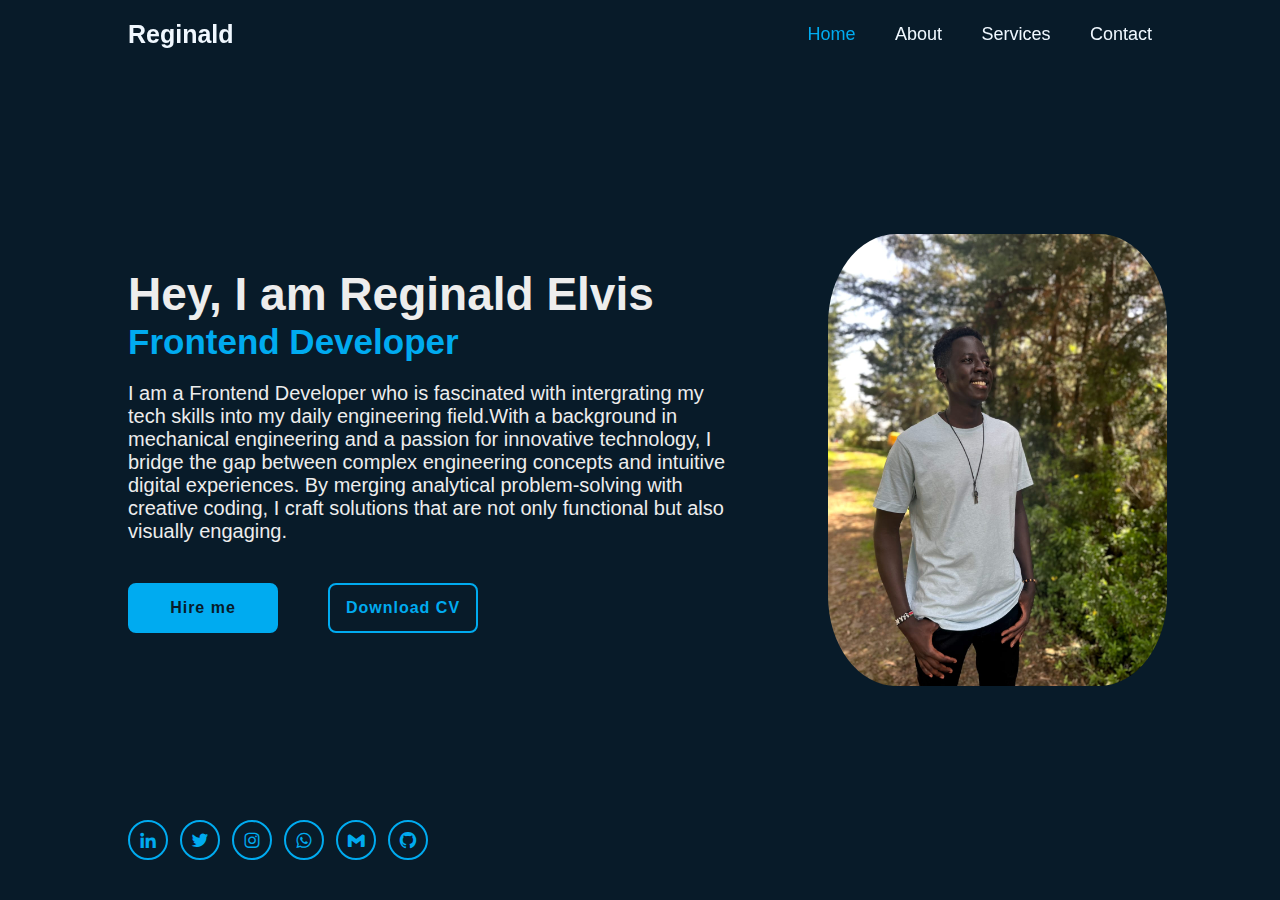
<file: index.html>
<!DOCTYPE html>
<html lang="en">
<head>
    <meta charset="UTF-8">
    <meta name="viewport" content="width=device-width, initial-scale=1.0">
    <title>Portfolio</title>
    <link rel="stylesheet" href="styles.css">
    <link href='https://unpkg.com/boxicons@2.1.4/css/boxicons.min.css' rel='stylesheet'>
</head>
<body>
    <header class="header">
        <a href="#" class="logo">Reginald</a>
        <nav class="navbar">
            <a href="#Home" class="active">Home</a>
            <a href="about.html">About</a>
            <a href="#Services">Services</a>
            <a href="Contact">Contact</a>
        </nav>
        
    </header>
    <section class="home">
        <div class="welcome-content">
            <h1>Hey, I am Reginald Elvis</h1>
            <h3>Frontend Developer</h3>
            <p>I am a Frontend Developer who is fascinated with intergrating my tech skills into my daily engineering field.With a background in mechanical engineering and a passion for innovative technology, I bridge the gap between complex engineering concepts and intuitive digital experiences. By merging analytical problem-solving with creative coding, I craft solutions that are not only functional but also visually engaging.</p>
            
        <div class="btn-box">
            <a href="#">Hire me</a>
            <a href="REGINALD_-_resume_Cv.pdf">Download CV</a>
        </div>
        
        </div>
        <div class="profile_photo"><img class="profile" src="profile photo.jpg"></div>
        <div class="home-sci">
            <a href="https://www.linkedin.com/in/elvis-reginald"><i class='bx bxl-linkedin' ></i></a>
            <a href="https://x.com/Reginaldelvis"><i class='bx bxl-twitter' ></i></a>
            <a href="https://instagram.com/_reginald_official" target="_blank"><i class='bx bxl-instagram' ></i></a>
            <a href="https://wa.me/25469615188" target="_blank"><i class='bx bxl-whatsapp' ></i></a>
            <a href="mailto:elvisreginald1@gmail.com"><i class='bx bxl-gmail'></i></a>
            <a href="https://github.com/ReginaldElvis-Alba" target="_blank"><i class='bx bxl-github' ></i></a>
            
        </div>
    
    </section>
    
    </div>
        </div>
    
</body>
</html>
</file>
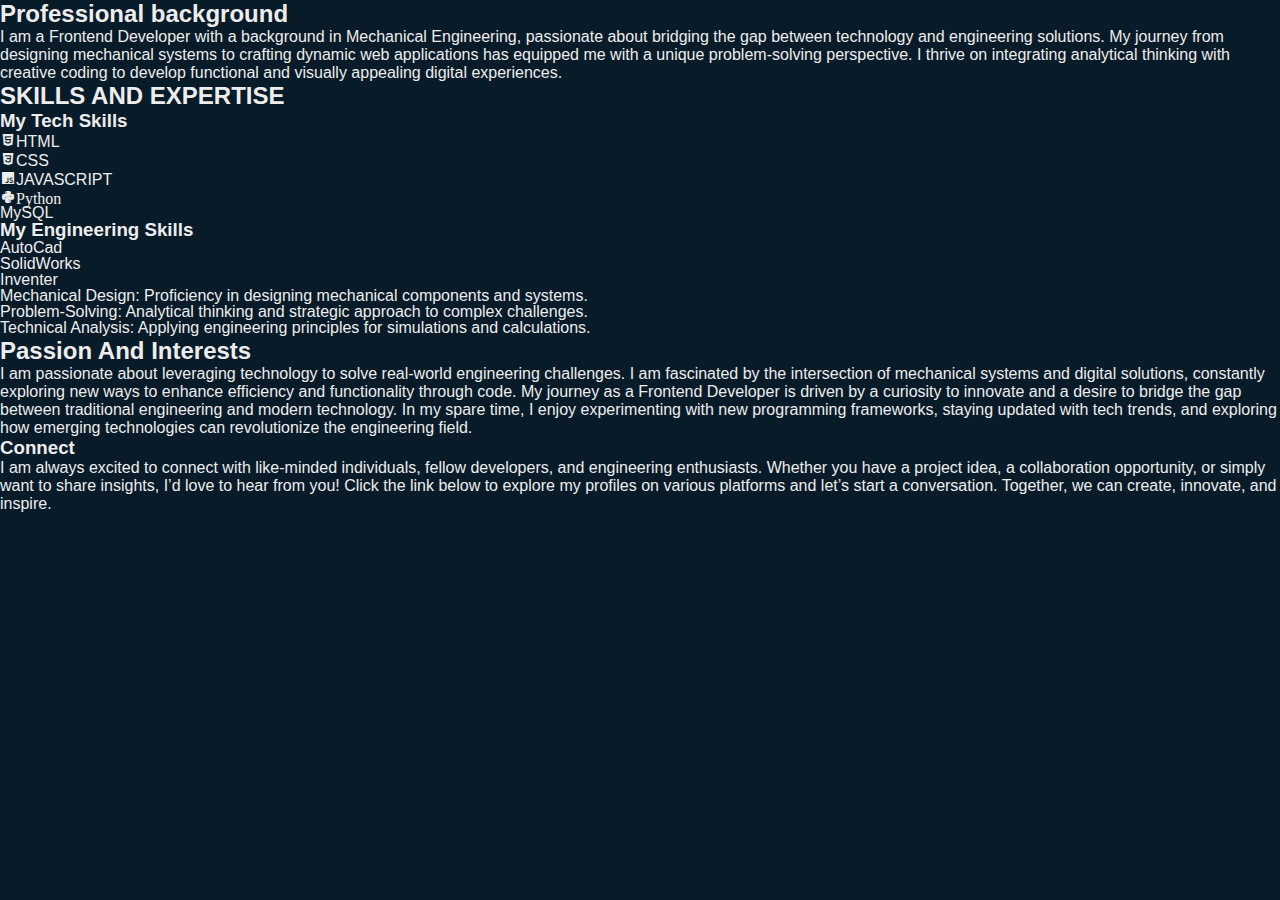
<file: about.html>
<!DOCTYPE html>
<html lang="en">
<head>
    <meta charset="UTF-8">
    <meta name="viewport" content="width=device-width, initial-scale=1.0">
    <title>About</title>
    <link href='https://unpkg.com/boxicons@2.1.4/css/boxicons.min.css' rel='stylesheet'>
    <link rel="stylesheet" href="styles.css">
</head>
<body>
    <section>
        <div class="About">
            <div class="background">
            <h2>Professional background</h2>
            <p>I am a Frontend Developer with a background in Mechanical Engineering, passionate about bridging the gap between technology and engineering solutions. My journey from designing mechanical systems to crafting dynamic web applications has equipped me with a unique problem-solving perspective. I thrive on integrating analytical thinking with creative coding to develop functional and visually appealing digital experiences.</p>
        </div>
        <div class="skills">
            <h2>SKILLS AND EXPERTISE</h3>
            <h3>My Tech Skills</h3>
            <ul>
                <li><i class='bx bxl-html5'></i>HTML</li>
                <li><i class='bx bxl-css3' ></i>CSS</li>
                <li><i class='bx bxl-javascript' ></i>JAVASCRIPT</li>
                <li<i class='bx bxl-python' ></i>Python</li>
                <li>MySQL</li>
        <h3>My Engineering Skills</h3>
                <li>AutoCad</li>
                <li>SolidWorks</li>
                <li>Inventer</li>
                <li>Mechanical Design: Proficiency in designing mechanical components and systems.</li>
                <li>Problem-Solving: Analytical thinking and strategic approach to complex challenges.</li>
                <li>Technical Analysis: Applying engineering principles for simulations and calculations.</li>
            </ul>
        </div>
        <div class="passion">
            <h2>Passion And Interests</h2>
            <p>I am passionate about leveraging technology to solve real-world engineering challenges. I am fascinated by the intersection of mechanical systems and digital solutions, constantly exploring new ways to enhance efficiency and functionality through code. My journey as a Frontend Developer is driven by a curiosity to innovate and a desire to bridge the gap between traditional engineering and modern technology.
                In my spare time, I enjoy experimenting with new programming frameworks, staying updated with tech trends, and exploring how emerging technologies can revolutionize the engineering field.</p>
        </div>
        </div>
    </section>

    <section class="Connection">
        <div class="connect">
            <h3>Connect</h3>
            <p>I am always excited to connect with like-minded individuals, fellow developers, and engineering enthusiasts. Whether you have a project idea, a collaboration opportunity, or simply want to share insights, I’d love to hear from you! Click the link below to explore my profiles on various platforms and let’s start a conversation. Together, we can create, innovate, and inspire.</p>
        </div>
        </section>
    
</body>
</html>
</file>
<file: styles.css>
*{
    margin: 0;
    padding: 0;
    box-sizing: border-box;
    font-family: 'Poppins',sans-serif;
}
body{
    background-color: #081b29;
    color: #ededed;
   
}
.header{
    position: fixed;
    width: 100%;
    top: 0;
    left: 0;
    padding: 20px 10%;
    background: transparent;
    z-index: 100;
    display: flex;
    justify-content: space-between;
    align-items: center;
}
.logo{
    text-decoration: none;
    color: aliceblue;
    font-size: 25px;
    font-weight: 600;
}
.logo::before{
    content: '';
    position: absolute;
    top: 0;
    left: 0;
    width: 0;
    background:#00abf0;
    height: 100%;
    z-index: -1;
    transition: .5s;
}
.logo:hover:before{
    width: 100%;
    color: #081b29;
}
.navbar a{
    font-weight: 500;
    text-decoration: none;
    color: aliceblue;
    font-size: 18px;
    margin-left: 35px;
    transition: .3s;
}
.navbar a:hover,
.navbar a.active{
    color: #00abf0;
}
.home{
    align-items: center;
    height: 100vh;
    display: flex;
    padding: 0 10%;
    
}
.welcome-content{
    max-width: 600px;

}
.welcome-content h1{
    font-size: 46px;
    font-weight: 700;
    line-height: 1.2;
}
.welcome-content h3{
    font-size: 35px;
    font-weight: 500px;
    color: #00abf0;
}
.welcome-content p{
    font-size: 20px;
    margin: 20px 0 40px;
}
.welcome-content .btn-box{
    display: flex;
    justify-content: space-between;
    width: 350px;
    height: 50px;
    
}
.btn-box a{
    display: inline-flex;
    position: relative;
    align-items: center;
    justify-content: center;
    width: 150px;
    height: 100%;
    background: #00abf0;
    border: 2px solid #00abf0;
    border-radius: 8px;
    font-size: 16px;
    color: #081b29;
    text-decoration: none;
    font-weight: 600;
    letter-spacing: 1px;
    z-index: 1;
    overflow: hidden;

}
.btn-box a:hover{
    color: #00abf0;
}
.btn-box a:nth-child(2){
    background: transparent;
    color: #00abf0;
}
.btn-box a:nth-child(2)::before{
    background: #00abf0;
}
.btn-box a:nth-child(2):hover{
    color: #081b29;

}
.btn-box a::before{
    content: '';
    position: absolute;
    top: 0;
    left: 0;
    width: 0;
    height: 100%;
    background:#081b29;
    z-index: -1;
    transition: .5s;
}
.btn-box a:hover:before{
    width: 100%;
}
.home-sci{
    position: absolute;
    bottom: 40px;
    width: 300px;
    display: flex;
    justify-content: space-between;
}
.home-sci a{
    width: 40px;
    display: inline-flex;
    height: 40px;
    background: transparent;
    border: 2px solid #00abf0;
    border-radius: 50%;
    font-size: 20px;
    text-decoration: none;
    color: #00abf0;
    justify-content: center;
    align-items: center;
    position: relative;
    z-index: 1;
    
    overflow: hidden;
}
.home-sci a::before{
    content: '';
    position: absolute;
    top: 0;
    left: 0;
    height: 100%;
    width: 0;
    background:#00abf0;
    z-index: -1;
    overflow: hidden;
    transition: .4s;

}
.home-sci a:hover:before{
    color: #081b29;
    width: 100%;
}
.home-sci a:hover{
    color: #081b29;
}
.profile_photo{
    display: flex;
}
.profile{
  margin: 30px 150px 10px 100px;
    width: 80%;
    border-radius: 20%;
}
</file>
